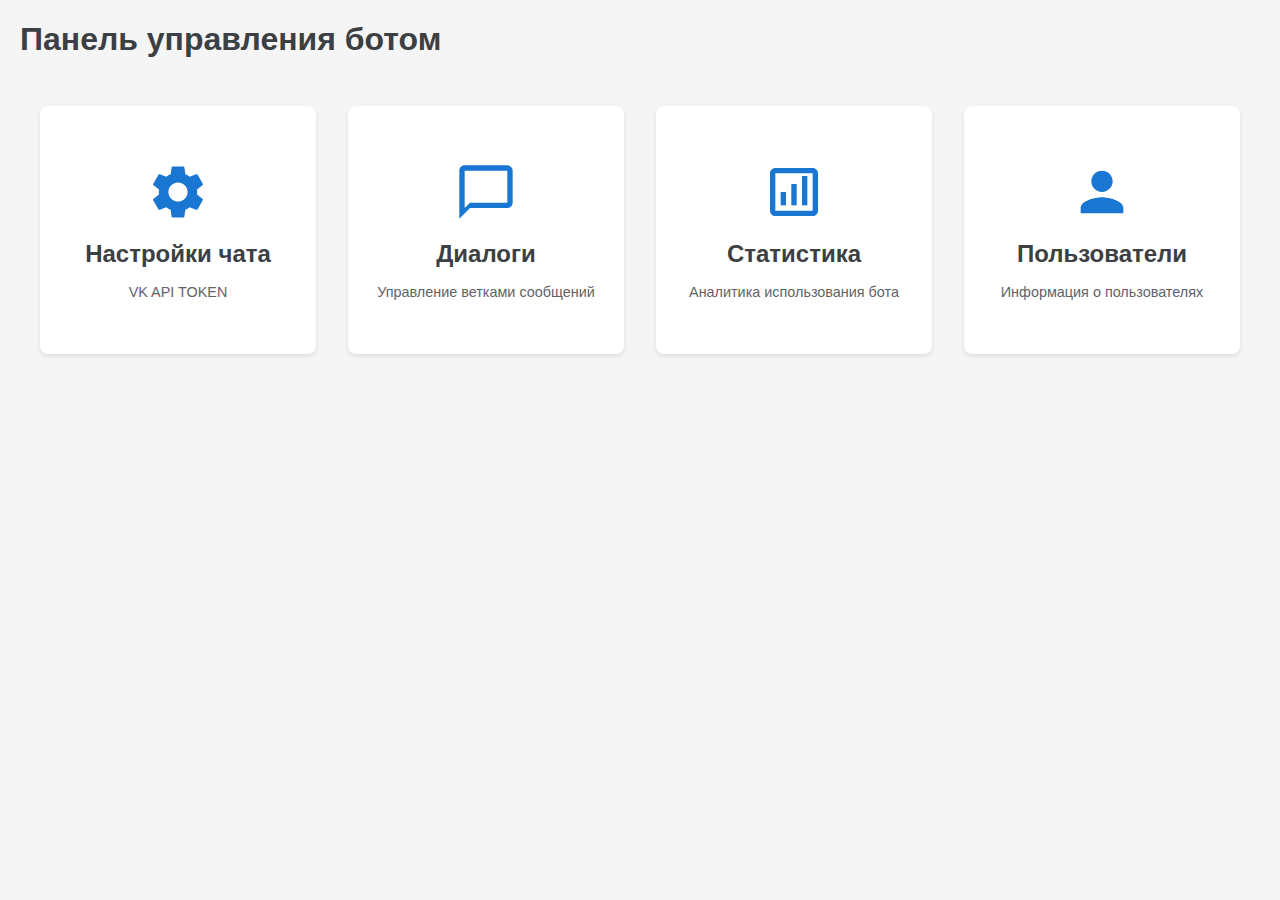
<file: templates/index.html>
<!DOCTYPE html>
<html lang="ru">
<head>
    <meta charset="UTF-8">
    <title>Панель управления ботом</title>
    <style>
        /* Общие стили из admin.html */
        body {
            font-family: Arial, sans-serif;
            margin: 20px;
            background: #f5f5f5;
        }
        h1 {
            color: #3c4043;
            margin-bottom: 2rem;
        }

        /* Стили для grid-карточек */
        .dashboard-grid {
            display: grid;
            grid-template-columns: repeat(auto-fit, minmax(250px, 1fr));
            gap: 2rem;
            padding: 1rem;
            max-width: 1200px;
            margin: 0 auto;
        }

        .dashboard-card {
            background: #ffffff;
            border-radius: 8px;
            padding: 1.5rem;
            text-align: center;
            box-shadow: 0 2px 4px rgba(0,0,0,0.1);
            transition: transform 0.2s, box-shadow 0.2s;
            cursor: pointer;
            min-height: 200px;
            display: flex;
            flex-direction: column;
            justify-content: center;
            align-items: center;
            text-decoration: none;
            color: #3c4043;
        }

        .dashboard-card:hover {
            transform: translateY(-5px);
            box-shadow: 0 4px 8px rgba(0,0,0,0.15);
        }

        .dashboard-card i {
            font-size: 3rem;
            margin-bottom: 1rem;
            color: #1976d2;
        }

        .dashboard-card h2 {
            margin: 0;
            font-size: 1.5rem;
            color: #3c4043;
        }

        .dashboard-card p {
            margin: 1rem 0 0;
            color: #5f6368;
            font-size: 0.9rem;
        }

        /* Иконки для карточек */
        .icon {
            width: 64px;
            height: 64px;
            margin-bottom: 1rem;
            fill: #1976d2;
        }
    </style>
</head>
<body>
    <h1>Панель управления ботом</h1>
    
    <div class="dashboard-grid">
        <a href="/config" class="dashboard-card">
            <svg class="icon" viewBox="0 0 24 24">
                <path d="M19.14,12.94c0.04-0.3,0.06-0.61,0.06-0.94c0-0.32-0.02-0.64-0.07-0.94l2.03-1.58c0.18-0.14,0.23-0.41,0.12-0.61 l-1.92-3.32c-0.12-0.22-0.37-0.29-0.59-0.22l-2.39,0.96c-0.5-0.38-1.03-0.7-1.62-0.94L14.4,2.81c-0.04-0.24-0.24-0.41-0.48-0.41 h-3.84c-0.24,0-0.43,0.17-0.47,0.41L9.25,5.35C8.66,5.59,8.12,5.92,7.63,6.29L5.24,5.33c-0.22-0.08-0.47,0-0.59,0.22L2.74,8.87 C2.62,9.08,2.66,9.34,2.86,9.48l2.03,1.58C4.84,11.36,4.8,11.69,4.8,12s0.02,0.64,0.07,0.94l-2.03,1.58 c-0.18,0.14-0.23,0.41-0.12,0.61l1.92,3.32c0.12,0.22,0.37,0.29,0.59,0.22l2.39-0.96c0.5,0.38,1.03,0.7,1.62,0.94l0.36,2.54 c0.05,0.24,0.24,0.41,0.48,0.41h3.84c0.24,0,0.44-0.17,0.47-0.41l0.36-2.54c0.59-0.24,1.13-0.56,1.62-0.94l2.39,0.96 c0.22,0.08,0.47,0,0.59-0.22l1.92-3.32c0.12-0.22,0.07-0.47-0.12-0.61L19.14,12.94z M12,15.6c-1.98,0-3.6-1.62-3.6-3.6 s1.62-3.6,3.6-3.6s3.6,1.62,3.6,3.6S13.98,15.6,12,15.6z"/>
            </svg>
            <h2>Настройки чата</h2>
            <p>VK API TOKEN</p>
        </a>

        <a href="/dialogs" class="dashboard-card">
            <svg class="icon" viewBox="0 0 24 24">
                <path d="M20,2H4C2.9,2,2,2.9,2,4v18l4-4h14c1.1,0,2-0.9,2-2V4C22,2.9,21.1,2,20,2z M20,16H6l-2,2V4h16V16z"/>
            </svg>
            <h2>Диалоги</h2>
            <p>Управление ветками сообщений</p>
        </a>

        <a href="/statistics" class="dashboard-card">
            <svg class="icon" viewBox="0 0 24 24">
                <path d="M19,3H5C3.9,3,3,3.9,3,5v14c0,1.1,0.9,2,2,2h14c1.1,0,2-0.9,2-2V5C21,3.9,20.1,3,19,3z M19,19H5V5h14V19z"/>
                <rect x="7" y="12" width="2" height="5"/>
                <rect x="11" y="9" width="2" height="8"/>
                <rect x="15" y="6" width="2" height="11"/>
            </svg>
            <h2>Статистика</h2>
            <p>Аналитика использования бота</p>
        </a>
        <a href="/users" class="dashboard-card">
            <svg class="icon" viewBox="0 0 24 24">
            <path d="M12,12c2.21,0,4-1.79,4-4s-1.79-4-4-4s-4,1.79-4,4S9.79,12,12,12z M12,14c-2.67,0-8,1.34-8,4v2h16v-2 C20,15.34,14.67,14,12,14z M12,10c1.1,0,2-0.9,2-2s-0.9-2-2-2s-2,0.9-2,2S10.9,10,12,10z"/>
            </svg>
            <h2>Пользователи</h2>
            <p>Информация о пользователях</p>
        </a>
    </div>
</body>
</html>
</file>
